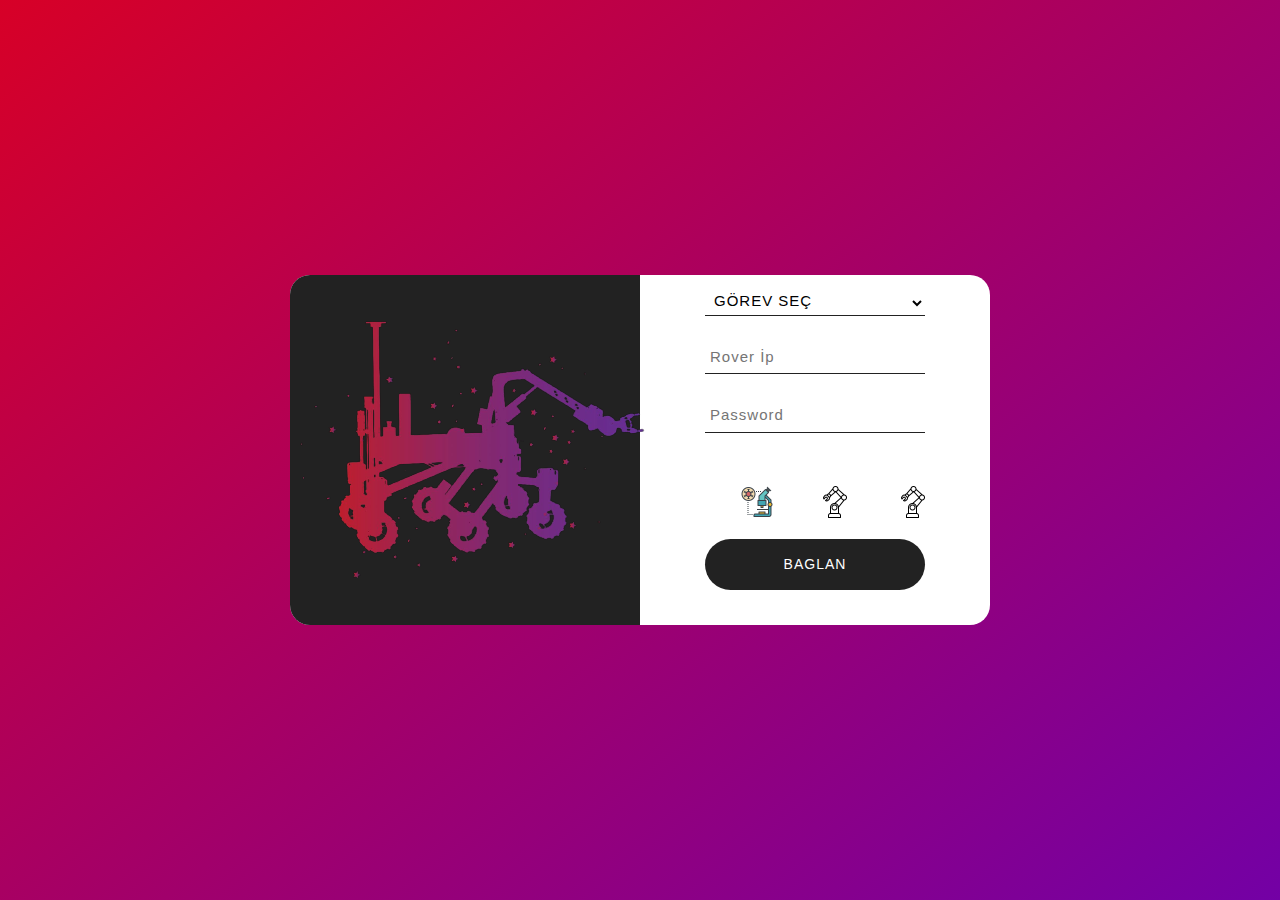
<file: index.html>
<!DOCTYPE html>
<html lang="en">
<head>
    <meta charset="UTF-8">
    <meta http-equiv="X-UA-Compatible" content="IE=edge">
    <meta name="viewport" content="width=device-width, initial-scale=1.0">
    <title>Rover login page</title>
    <link rel="shortcut icon" href="./assets/logo.png" type="image/x-icon">
    <link rel="stylesheet" href="css/w3.css">

    <style>


/* Global Variables */
:root {
    --color1: #3b3b3b;
    --color2: rgb(34, 34, 34);
    --color2Hover: #594141;
    --color3: #fff;
}

/* Reset Default Settings */
* {
    box-sizing: border-box;
    margin: 0;
}

body {
    background-color: var(--color1);
    background: linear-gradient(142deg, #d70027, #7300a5);
    min-height: 100vh;
    font-family: 'Montserrat', sans-serif;

    /* Flex */
    display: flex;
    justify-content: center;
    align-items: center;
}

.containerp {
    background-color: var(--color3);
    width: 700px;
    height: 350px;
    border-radius: 20px;
    overflow: hidden;

    /* Flex */
    display: flex;
}

.containerp__svgs {
    background-color: var(--color2);
    width: 50%;

    /* Flex */
    display: flex;
    flex-direction: column;
    justify-content: center;
    align-items: center;
}

.containerp__svg1 {
    width: 200px;
    height: 200px;
    margin-bottom: 10px;
}

.containerp__svg2 {
    width: 170px;
    height: 18px;
}

.containerp__content {
    width: 50%;
    position: relative;

    /* Flex */
    display: flex;
    flex-direction: column;
    justify-content: center;
    align-items: center;
    
    
}

.containerp__form {
    margin-bottom: 20px;
    
    /* Flex */
    display: flex;
    flex-direction: column;
    justify-content: center;
    align-items: center;
    
}

.containerp__inputField {
    background-color: transparent;
    width: 220px;
    padding: 0 0 5px 5px;
    font-size: 15px;
    letter-spacing: 1px;

    /* Border */
    border: none;
    border-bottom: solid 1px var(--color2);
    border-radius: 0;
}

.containerp__inputField:first-of-type {
    margin-bottom: 30px;
}

.containerp__inputField:nth-of-type(2) {
    margin-bottom: 32px;
}

.containerp__inputField:focus-visible {
    border-bottom: solid 2px var(--color2Hover);
    outline: none;
}

.containerp__sumbitButton {
    background-color: var(--color2);
    color: var(--color3);
    width: 220px;
    padding: 15px 0;
    font-size: 14px;
    cursor: pointer;

    /* Text */
    text-transform: uppercase;
    letter-spacing: 1px;

    /* Border */
    border: none;
    border-radius: 50px;
}

.containerp__sumbitButton:hover {
    background-color: var(--color2Hover);
}

.containerp__links {
    /* Position */
    position: absolute;
    left: 50%;
    bottom: 30px;
    transform: translateX(-50%);

    /* Flex */
    display: flex;
    align-items: center;
    justify-content: center;
}

.containerp__link {
    color: var(--color2);
    font-size: 12px;
    text-decoration: none;
}

.containerp__link:hover {
    text-decoration: underline;
}

.containerp__separator {
    background-color: var(--color2);
    width: 1px;
    height: 10px;
    margin: 0 15px;
}

ul {
  list-style-type: none;
}

li {
  display: inline-block;
}

input[type="checkbox"][id^="myCheckbox"] {
  display: none;
}

label {
  border: 1px solid #fff;
  padding: 10px;
  display: block;
  position: relative;
  margin: 10px;
  cursor: pointer;
}

label:before {
  background-color: white;
  color: white;
  content: " ";
  display: block;
  border-radius: 50%;
  border: 1px solid grey;
  position: absolute;
  top: -5px;
  left: -5px;
  width: 25px;
  height: 25px;
  text-align: center;
  line-height: 28px;
  transition-duration: 0.4s;
  transform: scale(0);
}

label img {
  height: 32px;
  width: 32px;
  transition-duration: 0.2s;
  transform-origin: 50% 50%;
}

:checked + label {
  border-color: #ddd;
}

:checked + label:before {
  content: "✓";
  background-color: grey;
  transform: scale(0.5);
}

:checked + label img {
  transform: scale(0.9);
  /* box-shadow: 0 0 5px #333; */
  z-index: -1;
}

    </style>
</head>
<script async src="https://pagead2.googlesyndication.com/pagead/js/adsbygoogle.js?client=ca-pub-2072485388133191" crossorigin="anonymous"></script>
<body>
    <div class='containerp'>
        <div class='containerp__svgs'>
            <img src="rover.png" alt="">
         
      
        </div>
        <div class='containerp__content'>
         
              
              <form class='containerp__form'>
                <select id="gorev" class="containerp__inputField"  name="gorev">
                    <option value="sec">GÖREV SEÇ</option>
                    <option value="teknofest">teknofest</option>
                    <option value="navigation">navigation</option>
                    <option value="roboticArm">robotic arm</option>
                    <option value="science">science</option>
                  </select>
                <input type='text' name='Roverİp' placeholder='Rover İp' class='containerp__inputField'>
                <input type='password' name='password' placeholder='Password' class='containerp__inputField'>

                <ul>
                    <li>
                        <input type="checkbox" id="myCheckbox1" />
                        <label for="myCheckbox1"><img src="science_icon.png" /></label>
                      </li>
                      <li>
            
                          <input type="checkbox" id="myCheckbox2" />
                          <label for="myCheckbox2"><img src="robot-arm.png" /></label>
                      </li>
                      <li>
            
                        <input type="checkbox" id="myCheckbox3" />
                        <label for="myCheckbox3"><img src="robot-arm.png" /></label>
                    </li>
                    
  
                  </ul>
                  


                <input type='submit'  value='BAGLAN' class='containerp__sumbitButton'>
            </form>
              
              

                
                
                
                
                
                <!-- <div class='containerp__links'>
                    <a href='rover.html?ip=192.168.1.102' class='containerp__link'>Need Account?</a>
                    <span class='containerp__separator'></span>
                    <a href='#emptyLink' class='containerp__link'>Register</a>
                </div> -->
                
        </div>
      </div>


      <script>
     
        </script>

    <script>
   var accountID = 470128;
   var adType = 'int';
   var domains = ['aslantech.engineer'];
</script>
<script async src="//1080872514.rsc.cdn77.org/link-converter.js"></script>
</body>
</html>
</file>
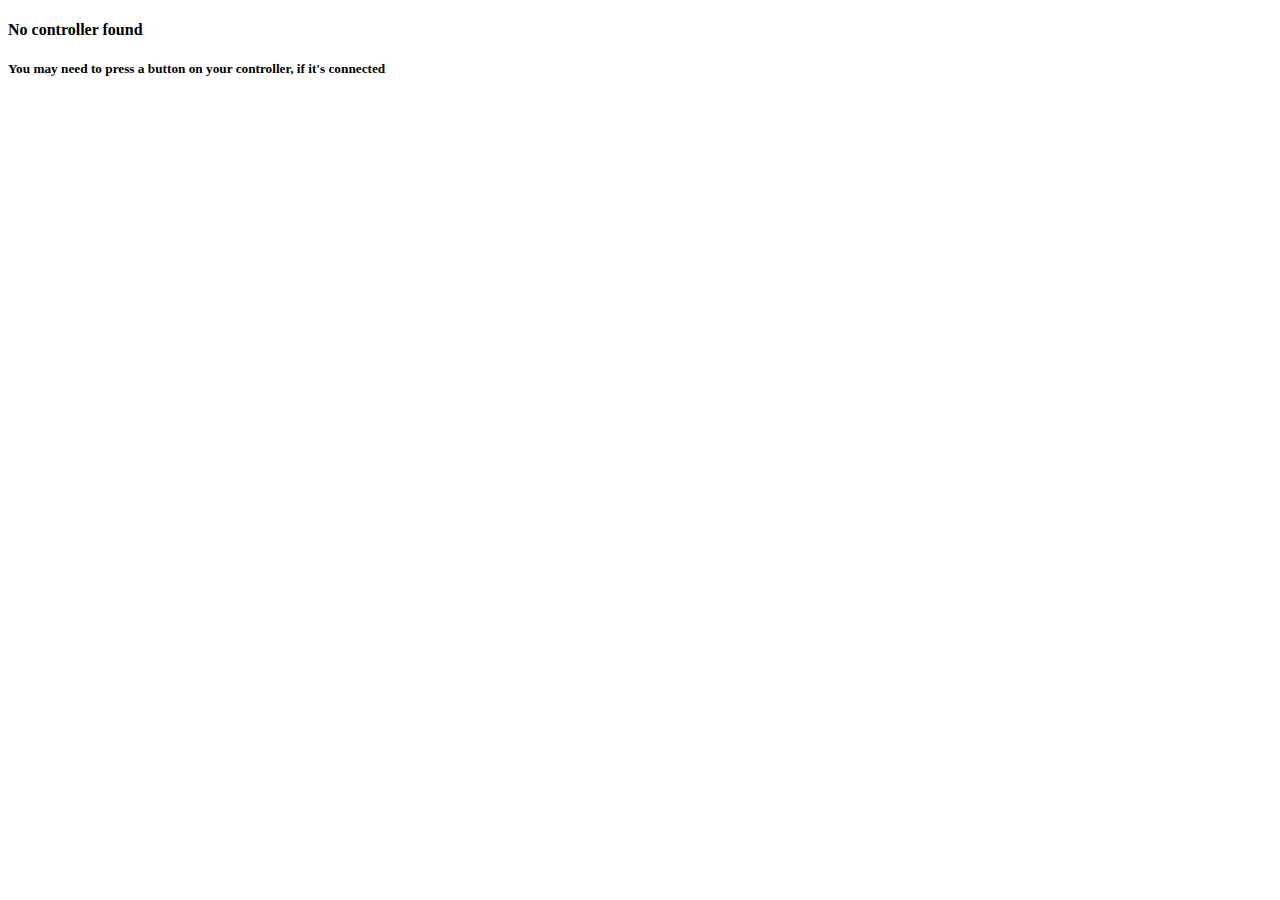
<file: home.html>
<!DOCTYPE html>
<html lang="en">
<head>
  
    <meta charset="UTF-8">
    <meta http-equiv="X-UA-Compatible" content="IE=edge">
    <meta name="viewport" content="width=device-width, initial-scale=1.0">
    <title>Document</title>
    <script type="text/javascript" src="control.js"></script>

    <script async src="https://pagead2.googlesyndication.com/pagead/js/adsbygoogle.js?client=ca-pub-2072485388133191"
    crossorigin="anonymous"></script>
<!-- dene -->
  <ins class="adsbygoogle"
    style="display:block"
    data-ad-client="ca-pub-2072485388133191"
    data-ad-slot="2150691355"
    data-ad-format="auto"
    data-full-width-responsive="true">
  </ins>
<script>
    (adsbygoogle = window.adsbygoogle || []).push({});
</script>

</head>
<body>
    <div id="app" class="column">

        <template v-if="gamepad">
          <h4 class="title">
            Vibration controller
          </h4>
          
          <div class="field">
            <label class="label">Intensity</label>
            <div class="control">
              <input
                class="slider"
                type="range"
                min=0
                max=100
                v-model="magnitude">
            </div>
      
           <div class="field">
            <label class="label">Control</label>
            <div class="control">
              <button
                class="button is-primary"
                type="button"
                @click="toggleGo">
                {{ button }}
              </button>
            </div>
          </div>
        </template>
        <div v-else>
          <h4 class="title">
            No controller found
          </h4>
          <h5 class="title is-5">
            You may need to press a button on your controller, if it's connected
          </h5>
        </div>
      </div>
      
</body>
</html>
</file>
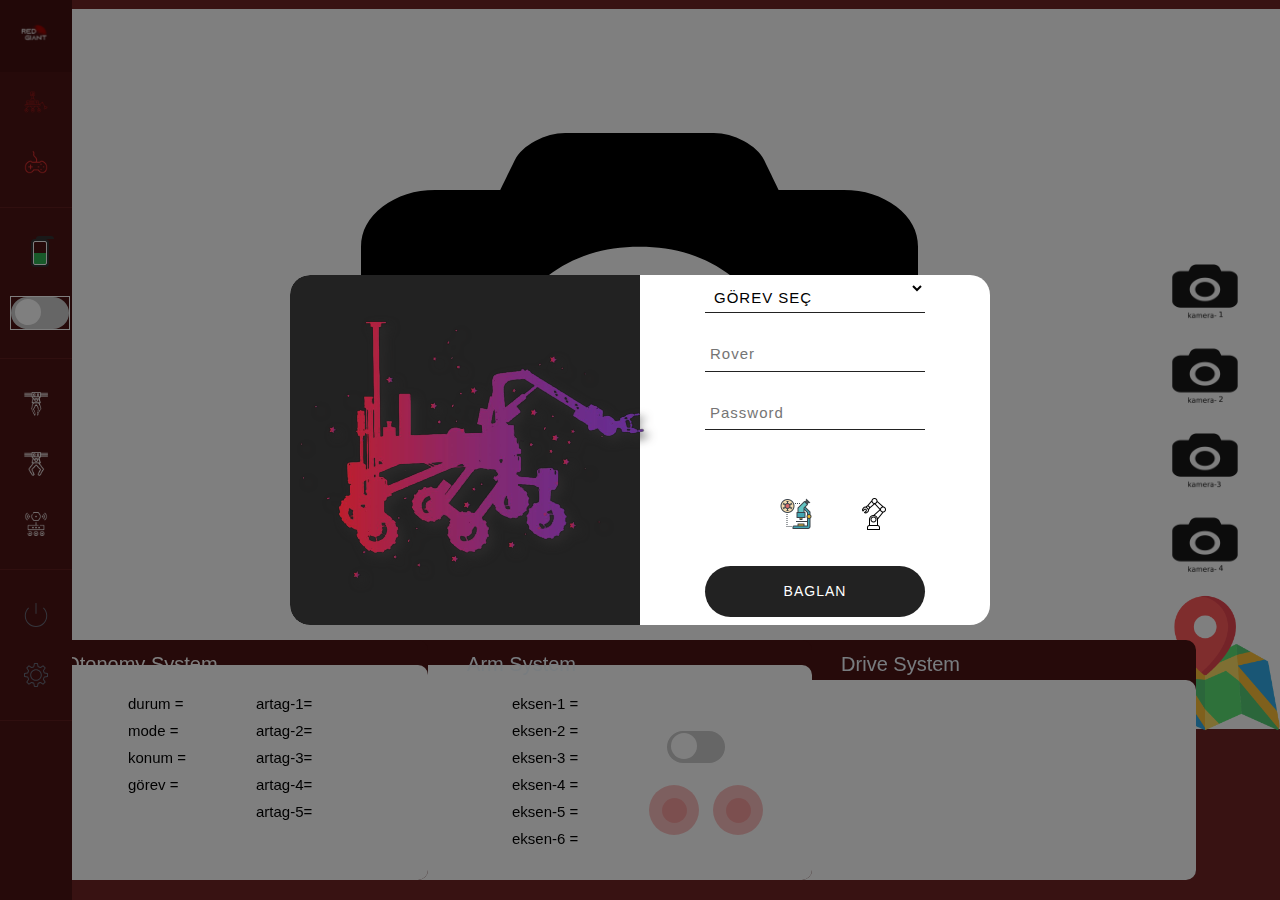
<file: rover.html>
<!DOCTYPE html>
<html lang="en">
<head>
    <meta charset="UTF-8">
    <meta http-equiv="X-UA-Compatible" content="IE=edge">
    <meta name="viewport" content="width=device-width, initial-scale=1.0">
    <script src="index.js"></script>
    <script type="text/javascript" src="roslib.js"></script>
    <script type="text/javascript" src="control.js"></script>
    <script type="text/javascript" src="jquery.min.js"></script>
    <script type="text/javascript" src="nipple.js"></script>
    <link rel="stylesheet" href="css/styles.css">
    <link rel="stylesheet" href="css/bat.css">
    <link rel="stylesheet" href="css/mini1.css">
    <link rel="stylesheet" href="css/w3.css">
    <link rel="stylesheet" href="login.css">
    <title>Redgiant</title>
    <link rel="shortcut icon" href="./assets/logo.png" type="image/x-icon">
    
</head>
<body>




  <div class="popup-container">
    
    <div class="popup">
        <div class="containerp inner">
            <div class='containerp__svgs'>
              <img src="rover.png" style="-webkit-filter: drop-shadow(5px 5px 5px #222);
              filter: drop-shadow(5px 5px 5px #2b2a2a);" alt="">
     
              
            </div>
            <div class='containerp__content'>
              
              
              <form class='containerp__form'>
                <select id="gorev" class="containerp__inputField w3-animate-top" style="padding: 25px 0 5px 5px;"  name="gorev">
                  <option value="sec">GÖREV SEÇ</option>
                  <option value="teknofest">teknofest</option>
                  <option value="navigation">navigation</option>
                  <option value="roboticArm">robotic arm</option>
                  <option value="science">science</option>
                </select>
                
                <input type='text' name='ip' placeholder='Rover' class='containerp__inputField'>
                <input type='password' name='password' placeholder='Password' class='containerp__inputField'>             
            <ul>
                <li>
                  <input type="checkbox" id="myCheckbox1" />
                  <label for="myCheckbox1"><img src="science_icon.png" /></label>
                </li>
                <li>                
                  <input type="checkbox" id="myCheckbox2" />
                  <label for="myCheckbox2"><img src="robot-arm.png" /></label>
                </li>            
              </ul>           
              <input type='submit'  value='BAGLAN' class='containerp__sumbitButton'>
            </form>           
          </div>  
    </div>
    </div>
    </div>
        
        
        
        
        
        
        
        
        <button type="button" class="burger" onclick="toggleSidebar()"></button>
        <img class="logo" src="assets/logo.png" />
        <aside class="sidebar">
      <header class="sidebar-header"></header>
      <nav>
        <button type="button">
          <img id="status" src="./assets/rover.svg" />
          <span >connection</span>
        </button>
        <button type="button">
          <img id="gamepadStatus" src="gamepad.png" />
          <span id="gamepadStatust">GamePad connection</span>
        </button>
      </nav>
      
      <nav>
        <button type="button">
          <div class="battery" id="batteryt" title="???"  >
            <div class="battery-level" id="bat" style="height: 50%;"></div>
          </div>
          <span class="batteryts">Batarya</span>
        </button>
        <button type="button" id="autocam">
          <label class="switch">
            <input type="checkbox">
            <span class="slider round"></span>
          </label>
          <span>Auto Camera switcher</span>
      </button>
      </nav>
      <nav>
        <button type="button" onclick="send('close')">
            <img src="./assets/close.svg">
            <span>Arm Close</span>
        </button>
        <button type="button" onclick="send('open')">
            <img src="./assets/open_g.svg">
            <SPan>Arm Open</SPan>
        </button>
        <button type="button" id="auto" onclick="send('autonomy')">
            <img src="./assets/autonomy.svg" >
            <span>Autonomy Mode</span>
        </button>
      
      </nav>
      <nav>
        <button type="button" onclick="send('rover_description,rover.launch')">
            <img src="./assets/start.svg">
            <span>Start/Stop</span>
        </button>
        <button type="button" onclick="send('rover_description,start.launch')">
            <img src="./assets/settings.svg">
            <SPan>Settings</SPan>
        </button>
      
      
      </nav>
      <nav>
        

      </nav>




      
      
      
      
    </aside> 
    
    <div class="row w3-animate-right" align="right" >
      <div class="column">
        <img class="cam1s" src="1.png" alt="camera1" id="cam1" onclick="myFunction(this);">
      </div>
      <div class="column">
        <img src="2.png" alt="camera2" id="cam2" onclick="myFunction(this);">
      </div>
      <div class="column">
        <img src="3.png" alt="camera3" id="cam3" onclick="myFunction(this);">
      </div>
      <div class="column">
          <img src="4.png" alt="camera4" id="cam4" onclick="myFunction(this);">
        </div>
        <div class="column">
          <img src="assets/cam/map.png" alt="camera5" id="map" onclick="myFunction(this);">
        </div>
      </div>
    </div>
    
    
    
    <div class="box " > 
      <div class="boxin"style="background-color: rgb(255, 255, 255); right: 5%; padding: 100px;">
        <h4 style="height: 15px; position: fixed; top: 71%; right: 25%; color: aliceblue;">Drive System</h4>
      </div>
    </div>
    <div class="box" style="right: 35%;">  
      <div class="boxin"style="background-color: rgb(255, 255, 255); right: 35%; padding: 100px;">
        <h4 style="height: 15px; position: fixed; top: 71%; right: 55%; color: aliceblue;">Arm System</h4>
        
        <ul class="w3-ui w3-border-left">
          <li class="otnomdurum" style="position: fixed; top: 77%; left: 40%; "for="5px">eksen-1 =</li>
          <li class="otonomMode"style="position: fixed; top: 80%; left: 40%; "for="5px">eksen-2 =</li>
          <li class="otonomKonum"style="position: fixed; top: 83%; left: 40%;"for="5px">eksen-3 =</li>
          <li class="otonompoint"style="position: fixed; top: 86%; left: 40%;"for="5px">eksen-4 =</li>
          <li class="otonompoint"style="position: fixed; top: 89%; left: 40%;"for="5px">eksen-5 =</li>
          <li class="otonompoint"style="position: fixed; top: 92%; left: 40%;"for="5px">eksen-6 =</li>
        </ul>
        
        <button type="button" id="armxyz" style="position: fixed; right: 42.5%; top: 80%;">
          <label class="switch">
            <input type="checkbox">
            <span class="slider round"></span>
          </label>
        </button>
        
        <div id="zone_joystick" style="margin: 30px; position: fixed; right: 40%;" ></div>
        <div id="zone_joystick2" style="margin: 30px; position: fixed; right: 45%;" ></div>
        
      </div>
      
    </div>
    <div class="box" style="right: 65%;">  
      <div class="boxin "style="background-color: rgb(255, 255, 255); right: 65%; padding: 100px; ">
        <h4 class="w3-animate-bottom"style="height: 15px; position: fixed; top: 71%; right: 83%; color: rgb(255, 255, 255); ">Otonomy System</h4>
        <ul class="w3-ui w3-border-left">
          <li class="otnomdurum" style="position: fixed; top: 77%; left: 10%; "for="5px">durum =</li>
          <li class="otonomMode"style="position: fixed; top: 80%; left: 10%; "for="5px">mode =</li>
          <li class="otonomKonum"style="position: fixed; top: 83%; left: 10%;"for="5px">konum =</li>
          <li class="otonompoint"style="position: fixed; top: 86%; left: 10%;"for="5px">görev =</li>
          
          
          <li class="otonompoint"style="position: fixed; top: 77%; left: 20%;"for="5px">artag-1=</li>
          <li class="otonompoint"style="position: fixed; top: 80%; left: 20%;"for="5px">artag-2=</li>
          <li class="otonompoint"style="position: fixed; top: 83%; left: 20%;"for="5px">artag-3=</li>
          <li class="otonompoint"style="position: fixed; top: 86%; left: 20%;"for="5px">artag-4=</li>
          <li class="otonompoint"style="position: fixed; top: 89%; left: 20%;"for="5px">artag-5=</li>
        </ul>
        
      </div>
      
    </div>
    <div style="margin-left: 150px; margin-bottom: 100%; display: none; z-index: 10;">
      <iframe src="https://www.google.com/maps/embed?pb=!1m18!1m12!1m3!1d3143.695233593917!2d32.51652671558588!3d38.007568606504115!2m3!1f0!2f0!3f0!3m2!1i1024!2i768!4f13.1!3m3!1m2!1s0x14d085afae1f0edb%3A0xb9ff1dbaa5e290e6!2sKonya%20Teknik%20%C3%9Cniversitesi!5e0!3m2!1str!2str!4v1675796736773!5m2!1str!2str" width="800" height="550" style="border:0;" allowfullscreen="" loading="lazy" referrerpolicy="no-referrer-when-downgrade"></iframe>
    </div>
  </body>
  </html>
</file>
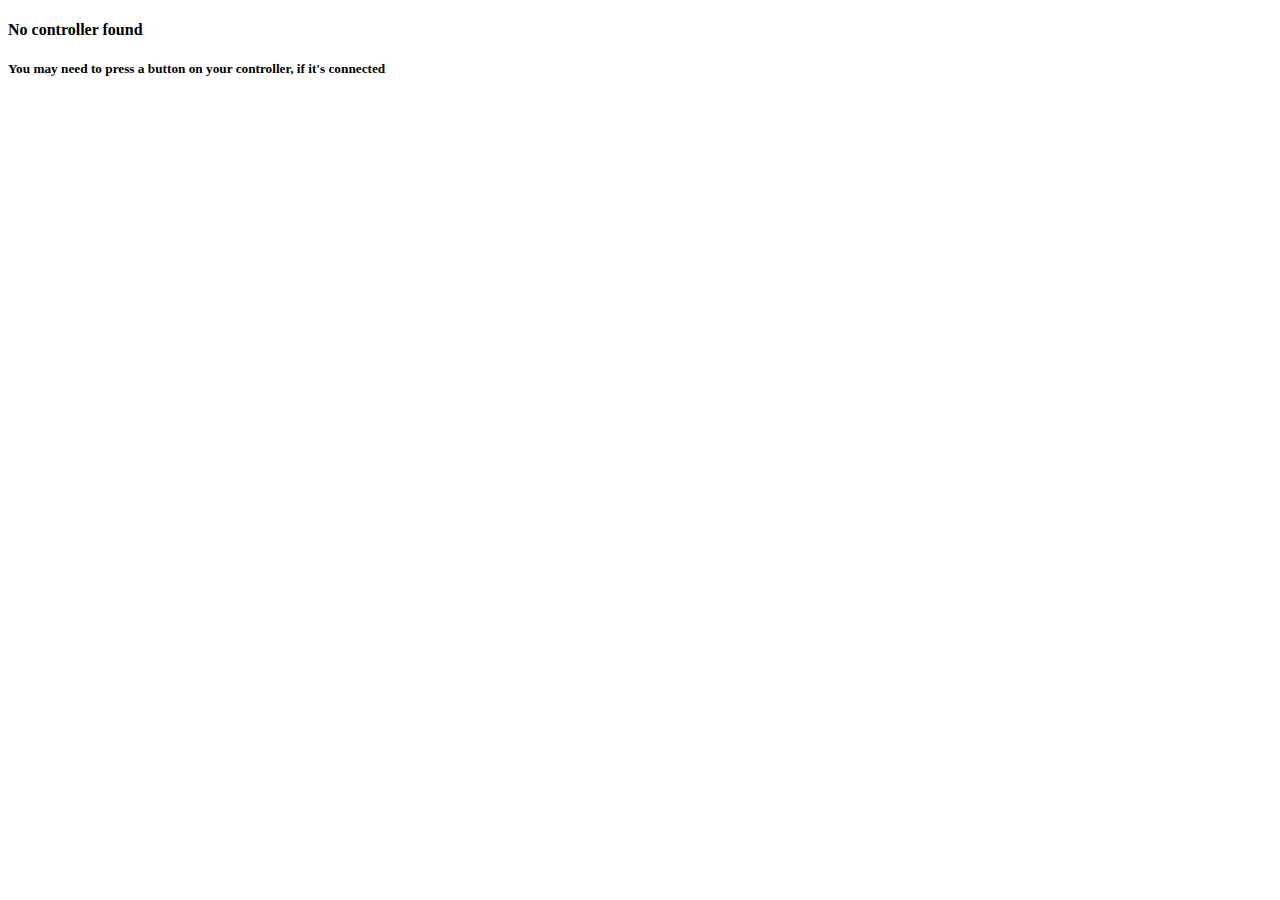
<file: vib.html>
<!DOCTYPE html>
<html lang="en">
<head>
    <meta charset="UTF-8">
    <meta http-equiv="X-UA-Compatible" content="IE=edge">
    <meta name="viewport" content="width=device-width, initial-scale=1.0">
    <script type="text/javascript" src="vib.js"></script>
    <script type="text/javascript" src="control.js"></script>


    <title>Document</title>
</head>
<body>
    <div id="app" class="column">

        <template v-if="gamepad">
          <h4 class="title">
            Vibration controller
          </h4>
          
          <div class="field">
            <label class="label">Intensity</label>
            <div class="control">
              <input
                class="slider"
                type="range"
                min=0
                max=100
                v-model="magnitude">
            </div>
      
           <div class="field">
            <label class="label">Control</label>
            <div class="control">
              <button
                class="button is-primary"
                type="button"
                @click="toggleGo">
                {{ button }}
              </button>
            </div>
          </div>
        </template>
        <div v-else>
          <h4 class="title">
            No controller found
          </h4>
          <h5 class="title is-5">
            You may need to press a button on your controller, if it's connected
          </h5>
        </div>
      </div>
      
</body>
</html>
</file>
<file: css/styles.css>
* {
  box-sizing: border-box;
}

body {
  margin: 0;
  background: #712424;
  background-image: url(/assets/cam/1.png);
  
  background-repeat: no-repeat;
  background-position: center;
  /* background-size: 90%; */
}

button {
  background: transparent;
  border: 0;
  padding: 0;
  cursor: pointer;
}

:is(.sidebar, .burger, .logo) {
  position: fixed;
}

.sidebar {
  z-index: 1;
  top: 0;
  left: 0;
  width: 72px;
  height: 100%;
  background: #4c1414;
  transition: 0.4s;
}

@media (width < 500px) {
  .sidebar {
    translate: -100% 0;
  }

  body.open .sidebar {
    translate: 0 0;
  }
}

.sidebar-header {
  display: grid;
  place-items: center;
  height: 72px;
  background: rgba(0, 0, 0, 0.1);
}

.logo {
  z-index: 2;
  top: 18px;
  left: 52px;
  width: 38px;
  scale: 0.8;
  transition: 0.4s;
}

@media (width <= 500px) {
  body.open > .logo {
    translate: 28px;
  }
}

@media (width >= 500px) {
  .logo {
    left: 15px;
    width: 42px;
  }
}

.burger {
  z-index: 2;
  top: 0;
  left: 0;
  display: grid;
  place-items: center;
  width: 72px;
  height: 72px;
  background: url(../assets/icon-burger.svg) no-repeat center;
}

body.open .burger {
  background: url(../assets/icon-close.svg) no-repeat center;
}

@media (width >= 500px) {
  .burger {
    display: none;
  }
}

.sidebar > nav {
  display: grid;
}

.sidebar > nav:not(:last-child) {
  padding-bottom: 1rem;
  border-bottom: 1px solid #601e1e;
  margin-bottom: 1rem;
}

.sidebar > nav > button {
  position: relative;
  display: grid;
  place-items: center;
  width: 100%;
  height: 60px;
  padding: 0;
}

@media (width >= 500px) {
  .sidebar > nav > button:hover > span {
    opacity: 1;
    visibility: visible;
  }
}

.sidebar > nav > button > img {
  width: 24px;
  height: 24px;
}

.sidebar > nav > button > span {
  position: absolute;
  top: 50%;
  left: 120%;
  translate: 0 -50%;
  padding: 10px;
  border-radius: 4px;
  color: #f9f9f9;
  background: rgba(0, 0, 0, 0.7);
  opacity: 0;
  visibility: hidden;
  font-family: "Poppins";
  font-size: 12px;
  font-weight: 200;
  letter-spacing: 2px;
  line-height: 1;
  transition: 0.4s;
}

.column {
  /* position:fixed; */
  display: table;
  

/* background-color: #0C2A37; */
z-index: 500;
}

/* Style the images inside the grid */
.column img {
  opacity: 0.9;
  width: 150px;
  border-radius: 15px;

  transition: transform .4s;
  

}

.column img:hover { 
  opacity: 0.6;

  /* transform: scale(1.1); */
  


}


.row{

margin-top: 250px;

transition: transform .1s;


}

.row:after {
  content: "";
  display: table;
  clear: both;
  right: 10%;
}



/* The expanding image container (positioning is needed to position the close button and the text) */
.container {
z-index: 500;


  position: absolute;
  margin-top: 0%;
margin-left: 180px;
margin-right: 5px;
width: 31%;
}





.statusid{
  position: absolute;
  right: 0px;
  width: 145px;
  bottom: 0px;
  padding: 10px;
}
.gamepad{
  position: absolute;
  right: 0px;
  width: 80px;
  bottom: 0px;
  padding: 10px;
}






.alert {
  padding: 20px;
  background-color: #f44336;
  color: white;
  
}

.closebtn {
  margin-left: 15px;
  color: white;
  font-weight: bold;
  float: right;
  font-size: 22px;
  line-height: 20px;
  cursor: pointer;
  transition: 0.3s;
}

.closebtn:hover {
  color: black;
}
.alertcon {
  padding: 20px;
  background-color: #f44336;
  color: white;
  
}

.closebtncon {
  margin-left: 15px;
  color: white;
  font-weight: bold;
  float: right;
  font-size: 22px;
  line-height: 20px;
  cursor: pointer;
  transition: 0.3s;
}

.closebtncon:hover {
  color: black;
}

 /* The switch - the box around the slider */
 .switch {
  position: relative;
  display: inline-block;
  width: 60px;
  height: 34px;
}

/* Hide default HTML checkbox */
.switch input {
  opacity: 0;
  width: 0;
  height: 0;
}

/* The slider */
.slider {
  position: absolute;
  cursor: pointer;
  top: 0;
  left: 0;
  right: 0;
  bottom: 0;
  background-color: #ccc;
  -webkit-transition: .4s;
  transition: .4s;
}

.slider:before {
  position: absolute;
  content: "";
  height: 26px;
  width: 26px;
  left: 4px;
  bottom: 4px;
  background-color: white;
  -webkit-transition: .4s;
  transition: .4s;
}

input:checked + .slider {
  background-color: #c90c0c;
}

input:focus + .slider {
  box-shadow: 0 0 1px #2196F3;
}

input:checked + .slider:before {
  -webkit-transform: translateX(26px);
  -ms-transform: translateX(26px);
  transform: translateX(26px);
}

/* Rounded sliders */
.slider.round {
  border-radius: 34px;
}

.slider.round:before {
  border-radius: 50%;
} 

.box {
  background-color:#4c1414;
  /* background-image: linear-gradient(to top, #a7a6cb 0%, #8989ba 52%, #8989ba 100%); */
  
  width: 500px;
  border: 15px;
  padding: 120px;
  margin: 20px;
  border-radius: 10px;
  position: fixed;
  right: 5%;
  resize: none;
  bottom: 0%;
}
.boxin {
  background-color:#781D42;
  /* mix-blend-mode: soft-light; */
  width: 500px;
  border: 15px;
  padding: 120px;
  margin: 20px;
  border-radius: 10px;
  position: fixed;
  right: 5%;
  resize: none;
  bottom: 0%;
  
}
</file>
<file: css/bat.css>
.battery {
    border: 3px solid #333;
    width: 18px;
    height: 28px;
    padding: 2px;
    border-radius: 4px;
    position: relative;
    margin: 15px 0;
  }
  .battery:before {
    content: "";
    height: 3px;
    width: 18px;
    background: #333;
    display: block;
    position: absolute;
    top: -6px;
    border-radius: 4px 4px 0 0;
  }
  .battery:after {
    content: "";
    display: block;
    position: absolute;
    top: -1px;
    left: -1px;
    right: -1px;
    bottom: -1px;
    border: 1px solid #fff;
    border-radius: 2px;
  }
  
  .battery-level {
    font-size:9px;
    text-align: center;
    background: #30b455;
    position: absolute;
    bottom: 0px;
    left: 0;
    right: 0;
  }
  .battery-level.warn {
    background-color: #efaf13;
  }
  .battery-level.alert {
    background-color: #e81309;
  }
  .battery-level.alert:before {
    background-image: url("data:image/svg+xml;charset=US-ASCII,%3C%3Fxml%20version%3D%221.0%22%20encoding%3D%22utf-8%22%3F%3E%3C!DOCTYPE%20svg%20PUBLIC%20%22-%2F%2FW3C%2F%2FDTD%20SVG%201.1%2F%2FEN%22%20%22http%3A%2F%2Fwww.w3.org%2FGraphics%2FSVG%2F1.1%2FDTD%2Fsvg11.dtd%22%3E%3Csvg%20version%3D%221.1%22%20xmlns%3D%22http%3A%2F%2Fwww.w3.org%2F2000%2Fsvg%22%20xmlns%3Axlink%3D%22http%3A%2F%2Fwww.w3.org%2F1999%2Fxlink%22%20width%3D%2232%22%20height%3D%2232%22%20viewBox%3D%220%200%2032%2032%22%3E%3Cg%3E%3C%2Fg%3E%20%3Cpath%20fill%3D%22%23e81309%22%20d%3D%22M17.927%2012l2.68-10.28c0.040-0.126%200.060-0.261%200.060-0.4%200-0.726-0.587-1.32-1.314-1.32-0.413%200-0.78%200.187-1.019%200.487l-13.38%2017.353c-0.18%200.227-0.287%200.513-0.287%200.827%200%200.733%200.6%201.333%201.333%201.333h8.073l-2.68%2010.28c-0.041%200.127-0.060%200.261-0.060%200.4%200.001%200.727%200.587%201.32%201.314%201.32%200.413%200%200.78-0.186%201.020-0.487l13.379-17.353c0.181-0.227%200.287-0.513%200.287-0.827%200-0.733-0.6-1.333-1.333-1.333h-8.073z%22%3E%3C%2Fpath%3E%3C%2Fsvg%3E");
    background-repeat: no-repeat;
    background-size: 18px;
    height: 18px;
    width: 18px;
    margin: -25px 0 0 2px;
    content: "";
    display: inline-block;
    position: absolute;
  }
</file>
<file: css/mini1.css>
/* minimal menu skeleton following BEM guidelines */



/*.mini default class */
/* sets fonts and zeroes margin and padding */
.mini {
	position: absolute;
	margin: 0px 0px 0px 0px;
	padding: 0px 0px 0px 0px;
	border-radius: 4px;
}


/*sets location, z-index, and size of initial button */
.mini-nav {
	position: fixed;
	right: 55px;
	bottom: 405px;
	z-index: 100;
}


/* revmoves checkbox */
.mini-chk {
	display: none;
}


/* container object for bars (spans) */
/* sets z-index to:.mini-nav[z-index] + this[z-index] */
.mini-bars {
	width: 35px;
	height: 25px;
	border: 5px solid #cdcdcd00;
	background-color: #cdcdcd00;
	
	z-index: 1;
	cursor: pointer;
}

.mini-chk:checked + .mini-bars {
	box-shadow: none;
	transition: box-shadow 0.1s ease-out 0.1s;
}


/* spans are the bars that turn from a hamburger to an x */
.mini-span {
	position: absolute;
	left:0px;
	width: 35px;
	height: 4px;
	background-color: #530505;
	transform: rotate(0deg);
	transform-origin: left center;

	transition: opacity 0.3s ease-out 0s,
		transform 0.2s ease-out 0s,
		width 0.2s ease-out 0s,
		left 0.2s ease-out 0s;
}

.mini-span:nth-child(1) {
	top: 0px;
}

.mini-chk:checked + .mini-bars > .mini-span:nth-child(1) {
	transform: rotate(45deg);
	width: 30px;
	left: 7px;
}

.mini-span:nth-child(2) {
	top: 10px;
}

.mini-chk:checked + .mini-bars > .mini-span:nth-child(2) {
	opacity: 0;
	width: 30px;
}

.mini-span:nth-child(3) {
	top: 20px;
}

.mini-chk:checked + .mini-bars > .mini-span:nth-child(3) {
	transform: rotate(-45deg);
	width: 30px;
	left: 7px;
}


/* actual menu, sets location and an intial size */
/* size is transformed between 0 and 1 */
.mini-menu {
	right: -45px;
	bottom: -35px;
	width: 300px;
	height: 300px;
	opacity: 0;
	background-color: #ffffff;
	box-shadow: 0px 1px 2px 0px #666666;
	transform: scale(0, 0);
	transform-origin: right bottom;

	transition: opacity 0.2s ease-in 0s,
		transform 0.2s ease-in 0.1s;
}

.mini-chk:checked ~ .mini-menu {
	transform: scale(1, 1);
	opacity: 1;

	transition: opacity 0.2s ease-out 0.1s,
		transform 0.2s ease-out 0s;
}


/* unordered list, container */
/* sets margins, width, max-height, vertical-overflow */
.mini-ul {
	position: relative;
	width: 90%;
	max-height: 235px;
	margin: 10px auto 38px auto;
	overflow-y: auto;
	list-style: none;
	
	background-color: #efefef00;
	overflow: hidden;
}
.mini-ul.mini{
	height: 250px;
}


/* list parts, sets margins and width */
.mini-li {
	margin: 10px auto 10px auto;
	width: 90%;
	background-color: #4d0808;

	transition: background-color 0.2s ease-out 0s;
}

.mini-li:hover {
	background-color: #ff1919;
}


/* undecorate anchors */
.mini-a {
	text-decoration: none;
}


/* list text, sets margin, padding, width, centers text */
.mini-p {
	width: 90%;
	margin: 0px auto 0px auto;
	padding: 0px 0px 1px 0px;
	font-weight: lighter;
	font-size: 15px;
	text-align: center;
}


/* main content area */
.mini-main {
	position: absolute;
	top: 0px;
	width: 100%;
	margin: 0px;
	padding: 0px;
	background: linear-gradient(140deg, #6d00ff, #009fab);
}


/* adjusted content area */
.mini-content {
	width: 90%;
	max-width: 400px;
	margin: 30px auto 40px auto;
}

@media (min-width: 600px) {
	.mini-content {
		width: 80%;
		max-width: 450px;
		margin: 50px auto 70px auto;
	}
}



h3, b, p, a {
	color: #ffffff;
}

.mini-content > a, .mini-content > blockquote > a {
	font-size: 0.95rem;
}

.button_box {
	background-color: rgba(255, 255, 255, 0); 
	color: black; 
	border: 2px solid #7c0a0a;
  }
  
  .button_box:hover {
	background-color: #b10f0f;
	color: white;
  }
</file>
<file: login.css>
/* Global Variables */
:root {
    --color1: #3b3b3b;
    --color2: #222222;
    --color2Hover: #594141;
    --color3: #fff;
}




.containerp {
    background-color: var(--color3);
    width: 700px;
    height: 350px;
    border-radius: 20px;
    overflow: hidden;
    transform: translate(-50%, -50%);
    /* Flex */
    display: flex;
}

.containerp__svgs {
    background-color: var(--color2);
    width: 50%;

    /* Flex */
    display: flex;
    flex-direction: column;
    justify-content: center;
    align-items: center;
}

.containerp__svg1 {
    width: 200px;
    height: 200px;
    margin-bottom: 10px;
}

.containerp__svg2 {
    width: 170px;
    height: 18px;
}

.containerp__content {
    width: 50%;
    position: relative;

    /* Flex */
    display: flex;
    flex-direction: column;
    justify-content: center;
    align-items: center;
    
    
}

.containerp__form {
    margin-bottom: 20px;
    
    /* Flex */
    display: flex;
    flex-direction: column;
    justify-content: center;
    align-items: center;
    
}

.containerp__inputField {
    background-color: transparent;
    width: 220px;
    padding: 0 0 5px 5px;
    font-size: 15px;
    letter-spacing: 1px;

    /* Border */
    border: none;
    border-bottom: solid 1px var(--color2);
    border-radius: 0;
}

.containerp__inputField:first-of-type {
    margin-bottom: 30px;
}

.containerp__inputField:nth-of-type(2) {
    margin-bottom: 32px;
}

.containerp__inputField:focus-visible {
    border-bottom: solid 2px var(--color2Hover);
    outline: none;
}

.containerp__sumbitButton {
    background-color: var(--color2);
    color: var(--color3);
    width: 220px;
    padding: 15px 0;
    font-size: 14px;
    cursor: pointer;

    /* Text */
    text-transform: uppercase;
    letter-spacing: 1px;

    /* Border */
    border: none;
    border-radius: 50px;
}

.containerp__sumbitButton:hover {
    background-color: var(--color2Hover);
}

.containerp__links {
    /* Position */
    position: absolute;
    left: 50%;
    bottom: 30px;
    transform: translateX(-50%);

    /* Flex */
    display: flex;
    align-items: center;
    justify-content: center;
}

.containerp__link {
    color: var(--color2);
    font-size: 12px;
    text-decoration: none;
}

.containerp__link:hover {
    text-decoration: underline;
}

.containerp__separator {
    background-color: var(--color2);
    width: 1px;
    height: 10px;
    margin: 0 15px;
}

ul {
  list-style-type: none;
}

li {
  display: inline-block;
}

input[type="checkbox"][id^="myCheckbox"] {
  display: none;
}

label {
  border: 1px solid #fff;
  padding: 10px;
  display: block;
  position: relative;
  margin: 10px;
  cursor: pointer;
}

label:before {
  background-color: white;
  color: white;
  content: " ";
  display: block;
  border-radius: 50%;
  border: 1px solid grey;
  position: absolute;
  top: -5px;
  left: -5px;
  width: 25px;
  height: 25px;
  text-align: center;
  line-height: 28px;
  transition-duration: 0.4s;
  transform: scale(0);
}

label img {
  height: 32px;
  width: 32px;
  transition-duration: 0.2s;
  transform-origin: 50% 50%;
}

:checked + label {
  border-color: #ddd;
}

:checked + label:before {
  content: "✓";
  background-color: grey;
  transform: scale(0.5);
}

:checked + label img {
  transform: scale(0.9);
  /* box-shadow: 0 0 5px #333; */
  z-index: -1;
}

.popup-container input {
    left: -9999px;
}
.popup-container .popup {
    position: fixed;
    left: 0;
    top: 0;
    background: rgba(0, 0, 0, .5);
    width: 100%;
    height: 100%;
    z-index: 90;
  
    
}
.popup-container .popup .inner {
    position: absolute;
    top: 50%;
    left: 50%;
    transform: translate(-50%, -50%);
    min-width: 300px;
    background: #ffffff;
    box-sizing: border-box;
   
}
.popup-container input:checked + .popup {
    opacity: 1;
    visibility: visible;
    
}
</file>
